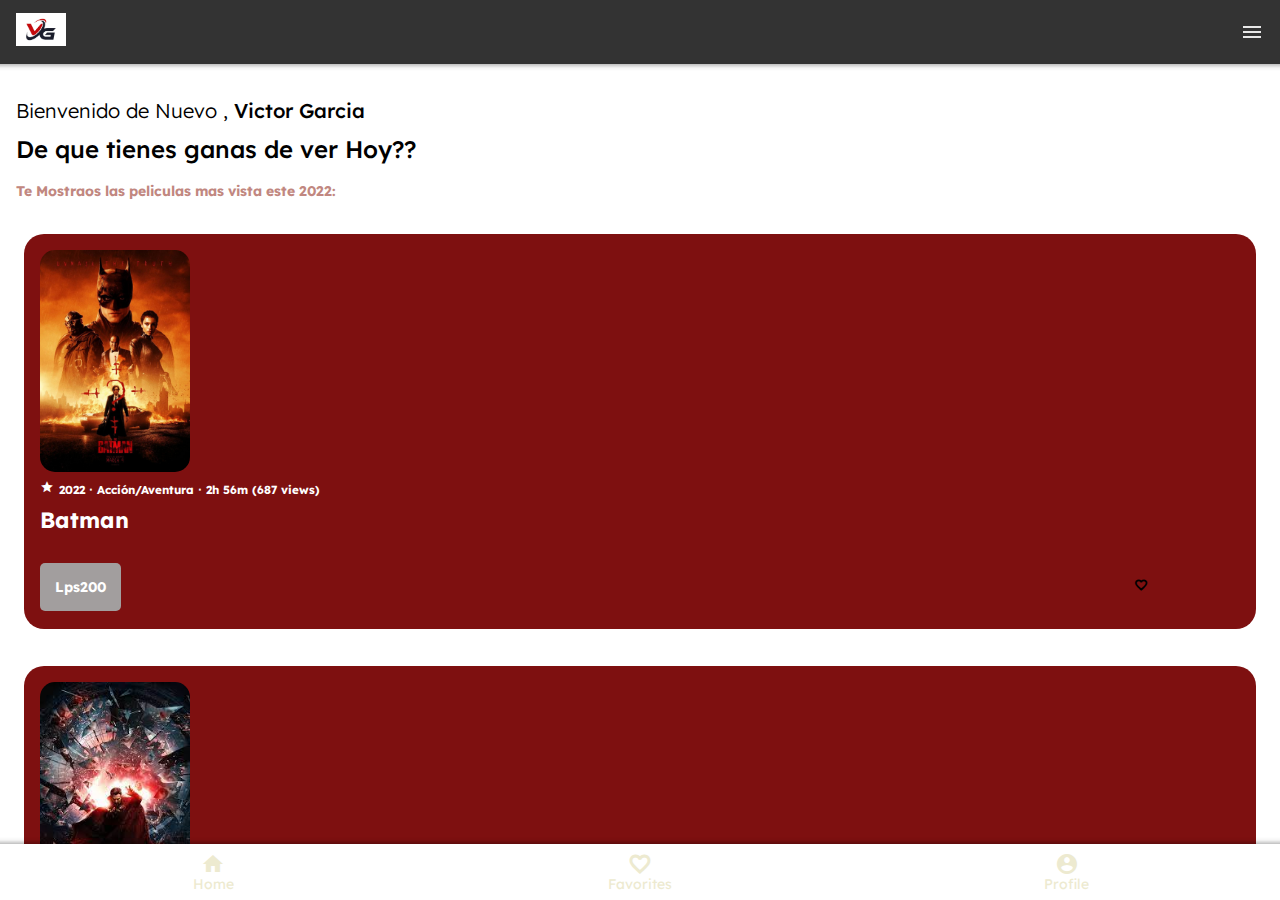
<file: index.html>
<!doctype html>
<html>
<head>
<meta charset="utf-8">
<meta name="viewport" content="width=device-width, initial-scale=1.0">
<title>PPV de Películas</title>
<link href="css/framework7.bundle.min.css" rel="stylesheet">
<link href="https://fonts.googleapis.com/icon?family=Material+Icons" rel="stylesheet">
<link href="css/style.css" rel="stylesheet">
</head>

<body>
	
	<div id="app">

      <!-- Your main view, should have "view-main" class -->
      <section class="view view-main view-init" id="fondoindex">
        
        
        <section class="panel panel-left panel-cover">
        	<div class="panel-top">
        		<img src="img/vglogo.jpg" class="img-fluid">
        	</div>
        	
        	<div class="list list-menu media-list">
        		<ul>
        			<li>
					  <a href="/home/" class="item-link item-content panel-close">
						<div class="item-media">
							<i class="material-icons">Inico</i>
						</div>
						<div class="item-inner">
						  <h4 class="item-title">Inicio</h4>
						</div>
					  </a>
					</li>
       				<li>
					  <a href="/valle/" class="item-link item-content panel-close">
						<div class="item-media">
							<i class="material-icons">Categorias </i>
						</div>
						<div class="item-inner">
						  <h4 class="item-title">Categorias</h4>
						</div>
					  </a>
					</li>
       				
       				<li>
					  <a href="#" class="item-link item-content panel-close">
						<div class="item-media">
							<i class="material-icons">Mis </i>
						</div>
						<div class="item-inner">
						  <h4 class="item-title">Mis Peliculas</h4>
						</div>
					  </a>
					</li>
					<li>
					  <a href="#" class="item-link item-content panel-close">
						<div class="item-media">
							<i class="material-icons">Promociones</i>
						</div>
						<div class="item-inner">
						  <h4 class="item-title">Promociones</h4>
						</div>
					  </a>
					</li>
					
					<li>
					  <a href="/profile/" class="item-link item-content panel-close">
						<div class="item-media">
							<i class="material-icons">account_circle</i>
						</div>
						<div class="item-inner">
						  <h4 class="item-title">Profile</h4>
						</div>
					  </a>
					</li>
					
       				<li>
					  <a href="#" class="item-link item-content panel-close">
						<div class="item-media">
							<i class="material-icons">exit_to_app</i>
						</div>
						<div class="item-inner">
						  <h4 class="item-title">Salir</h4>
						</div>
					  </a>
					</li>
        		</ul>
        	</div>
        </section>
        
        
        <!-- Initial Page, "data-name" contains page name -->
        <div data-name="home" class="page">

          <!-- Top Navbar -->
          <nav class="navbar">
            <div class="navbar-bg"></div>
            <div class="navbar-inner">
             	<div class="left"></div>
              	<div class="title"><img src="img/vglogo.jpg" class="img-fluid" width="50px"></div>
              	<div class="right">
              		<a href="#" class="link panel-open" data-panel="left"><i class="material-icons">menu</i></a>
              	</div>
            </div>
          </nav>

          

          <!-- Scrollable page content -->
          <section class="page-content">
           
           	<div class="block intro">
           		<h2>Bienvenido  de Nuevo , <span>Victor Garcia</span></h2>
            	<h3>De que tienes ganas de ver Hoy??</h3>
				<p id="mostpop">Te Mostraos las peliculas mas vista este 2022:</p>
           	</div>
           	
           	<div class="block">
           		<article class="card card-intro card_margins">
					<a href="/roatan/" class="item-link item-content">
           			<div class="card-content card-content-padding">
           				<div class="row">
							<article class="col-50">
           						<img src="img/Batman-449856406-large.jpg" class="img-fluid card-pic">
           					</article>
							<article class="col-50">
           			
           					</article>
							
           					<article class="col-100">
           						<h5 id="cuatropuntoseisletra1"><span class="material-icons" id="cuatropuntoseis1" width="150px">star</span>2022 ‧ Acción/Aventura ‧ 2h 56m (687 views)</h5>
           						<h3 id="habitacionsencilla1">Batman </h3>
								<div class="row">
									<article class="col-90">
           						<span class="precio">Lps200</span>
										</article>
										<article class="col-10">
           						<span class="material-icons fav_boton ">favorite_border</span>
										</article>
									</div>
           					</article>
           					
           				</div>
           			</div>
						</a>
           		</article><br>
				<article class="card card-intro">
					<a href="/valle/" class="">
           			<div class="card-content card-content-padding">
						
           				<div class="row">
							<article class="col-50">
           						<img src="img/Doctor Strange.jpg" class="img-fluid card-pic">
           					</article>
							<article class="col-50">
           						
           					</article>
							
           					<article class="col-100">
           						<h5 id="cuatropuntoseisletra2"><span class="material-icons" id="cuatropuntoseis2">star</span > Acción/Aventura ‧ 2h 56m (854 views)</h5>
           						<h3 id="habitacionsencilla2">Doctor Strange in the Multiverse of Madness.</h3>
								<div class="row">
									<article class="col-90">
           						<span class="precio"><strike>Lps 300</strike> Lps. 265</span>
										</article>
										<article class="col-10">
           						<span class="material-icons fav_boton ">favorite_border</span>
										</article>
									</div>
           					</article>
           					
           				</div>
           			</div>
					</a>
           		</article><br>
				<article class="card card-intro">
           			<div class="card-content card-content-padding">
           				<div class="row">
							<article class="col-50">
           						<img src="img/Uncharted-.jpg" class="img-fluid card-pic">
           					</article>
							<article class="col-50">
           						
           					</article>
							
           					<article class="col-100">
           						<h5 id="cuatropuntoseisletra3"><span class="material-icons" id="cuatropuntoseis3">star</span> Acción  ‧ 3h 2min (237 views)</h5>
           						<h3 id="habitacionsencilla3">Uncharted </h3>
								<div class="row">
									<article class="col-90">
           						<span class="precio">Lps. 250</span>
										</article>
										<article class="col-10">
           						<span class="material-icons fav_boton ">favorite_border</span>
										</article>
									</div>
           					</article>
           					
           				</div>
           			</div>
           		</article><br>
				<article class="card card-intro">
           			<div class="card-content card-content-padding">
           				<div class="row">
							<article class="col-50">
           						<img src="img/JurassicWorldDominion_Poster.jpeg" class="img-fluid card-pic">
           					</article>
							<article class="col-50">
           						
           					</article>
							
           					<article class="col-100">
           						<h5 id="cuatropuntoseisletra4"><span class="material-icons" id="cuatropuntoseis4">star</span>  Aventura/accion (357 views)</h5>
           						<h3 id="habitacionsencilla4">Jurassic World Dominion</h3>
								<div class="row">
									<article class="col-90">
           						<span class="precio">Lps. 280</span>
								  </article>
										<article class="col-10">
           						<span class="material-icons fav_boton ">favorite_border</span>
										</article>
							  </div>
           					</article>
           					
           				</div>
           			</div>
           		</article><br><br><br>
				
           	</div>
            
            
           
            
          
          </section><!--content-->
          
        </div><!--page-->
        
        <div class="toolbar tabbar tabbar-labels toolbar-bottom">
			<div class="toolbar-inner">
				<a class="link"><i class="material-icons">home</i> <span class="tabbar-label">Home</span></a>
			  <a class="link"><i class="material-icons fav_boton ">favorite_border</i> <span class="tabbar-label">Favorites</span></a>
			  <a class="link"><i class="material-icons">account_circle</i> <span class="tabbar-label">Profile</span></a>
			</div>
		</div>
        
      </section><!--view-->
      
    </div><!--app-->
	
	

	<script src="js/framework7.bundle.min.js"></script>
	<script src="js/my-app.js"></script>

</body>
</html>
</file>
<file: css/style.css>
@import url('https://fonts.googleapis.com/css2?family=Lexend:wght@100;300;400;500;600;700&display=swap');
:root{
    --f7-theme-color:#333333;
    --f7-navbar-bg-color: #333333 ; /*navbar*/
    --f7-navbar-text-color:#fff;
    --f7-bars-bg-color:#fff;/*toolbar*/
	--color-verde: #EDEAD0;
	--color-gris: #8f8f8f;
	--color-negro: #000;
	--fondo-gris:#E8E8E8;
	--fondo-menu:#333333;
}
body{
	font-family: 'Lexend', sans-serif;
	color: #E8E8E8;
	font-weight: bold;
}
h1,h2,h3,h4,h5,h6{
	color: var(--color-negro);
	margin-bottom: 5px;
	margin-top: 2px;
}
.navbar a{
	color: #E8E8E8;
}

.img-fluid{
	max-width: 100%;
}

.intro h2{
	font-size: 20px;
	font-weight: 300;
}
.intro h2 span{
	font-weight: 500;
}
.intro h3{
	font-size: 24px;
	font-weight: 500;
}

.card-intro{
	background-color: #7E1010     ;
	color: #fff;
	box-shadow: none;
	border-radius: 20px;
}
.card-intro h5{
	color: #fff;
}
.card-intro span.material-icons{
	font-size: 14px;
	margin-right: 5px;
}
.card-intro h4{
	color: #fff;
	font-weight: 300;
}
.card-intro h3{
	color: #fff;
	font-size: 22px;
	margin-bottom: 40px;
}
 .precio{
	background-color: #A29E9E;
	padding: 15px;
	border-radius: 5px;
	color: white;
	
}
.card-intro img{
	width: 150px;
}


.block-title{
	font-size: 22px;
	overflow: initial;
	color: var(--color-verde);
	font-weight: 500;
}

.card-popular .card-content{
	background-color: var(--fondo-gris);
	text-align: center;
}
.card-popular img{
	width: 120px;
}
.card-popular h3{
	font-size: 20px;
	font-weight: 400;
}
.card-popular h4{
	font-size: 14px;
	font-weight: 300;
}

.card-popular .card-footer{
	background-color: var(--color-verde);
	color: #fff;
}
.card-popular .card-footer a{
	color: #fff;
}

.toolbar-bottom a,
.toolbar-bottom i{
	color: var(--color-verde);	
}

.panel-top{
	background-color: var(--fondo-gris);
	padding: 17px;
	color: #fff;
	text-align: center;
}

.panel-left{
	background-color: var(--fondo-menu);
}
.list-menu{
	margin-top: 0;
}
.list-menu ul{
	background-color: var(--fondo-menu);
}
.list-menu i{
	color: var(--color-verde);
}



.list-productos .item-media img{
	width: 80px;
}
.list-productos .item-title{
	color: var(--color-negro);
	font-size: 20px;
	font-weight: 400;
}
.list-productos .item-subtitle{
	color: var(--color-negro);
	font-size: 13px;
	font-weight: 300;
}
.list-productos .item-after{
	color: var(--color-negro);
	font-size: 16px;
	font-weight: 400;
}
.list-productos li{
	box-shadow: 0px 0px 10px 5px #f2f2f2;
	border-radius: 10px;
	margin-bottom: 10px;
}

.card-pic{
	border-radius:15px;
}


.fav_boton{
	color:black;
	font-weight:bolder;
	
}

.cornertop_icon{
	margin:5%;
	color:var(--color-verde)!important;
}
.precio2{
	background-color: black;
	padding: 10px;
	border-radius: 5px;
	color:white;
	font-size:25px;
	margin:5%;
}
.amenities{
	text-align:center!important;
}
.avatar_foto{
	
	border-radius:300px;
}
.foto_perfil{
	padding:35% 35% 15% 35%;
}

.info_perfil{
	text-align:center;
	margin-bottom: 35%;
}
.button-fill{
	background-color:black!important;
}
.prfl{
	color:black!important;
}

#mostpop {
	color: #C18780;
}

#habitacionsencilla1 {
	color: #FFF;
}

#habitacionsencilla2 {
	color: #FFFFFF;
}

#habitacionsencilla3 {
	color: #FFFFFF;
}

#habitacionsencilla4 {
	color: #fff;
}

#cuatropuntoseisletra1 {
	color: #FFF; 
}

#cuatropuntoseisletra2 {
	color: #fff; 
}

#cuatropuntoseisletra3 {
	color: #fff; 
}

#cuatropuntoseisletra4 {
	color: #fff; 
}

#cuatropuntoseis1 {
	color: #FFF; 
}

#cuatropuntoseis2 {
	color: #fff; 
}

#cuatropuntoseis3 {
	color: #fff; 
}

#cuatropuntoseis4 {
	color: #fff; 
}

.col-100 {
	padding-bottom: 15px;
}

#subtituloven {
	color: #40695C;
}

#textorosado {
	color: #C18780;
}

#roatan {
	background-color: #FFF0EE;
}

#iconosblancos {
	color: #40695C;
}

#fondoindex {
	background-color: var(--fondo-gris)!important;
}

#pietrofondo {
	background-color: #FFFC99;
}
</file>
